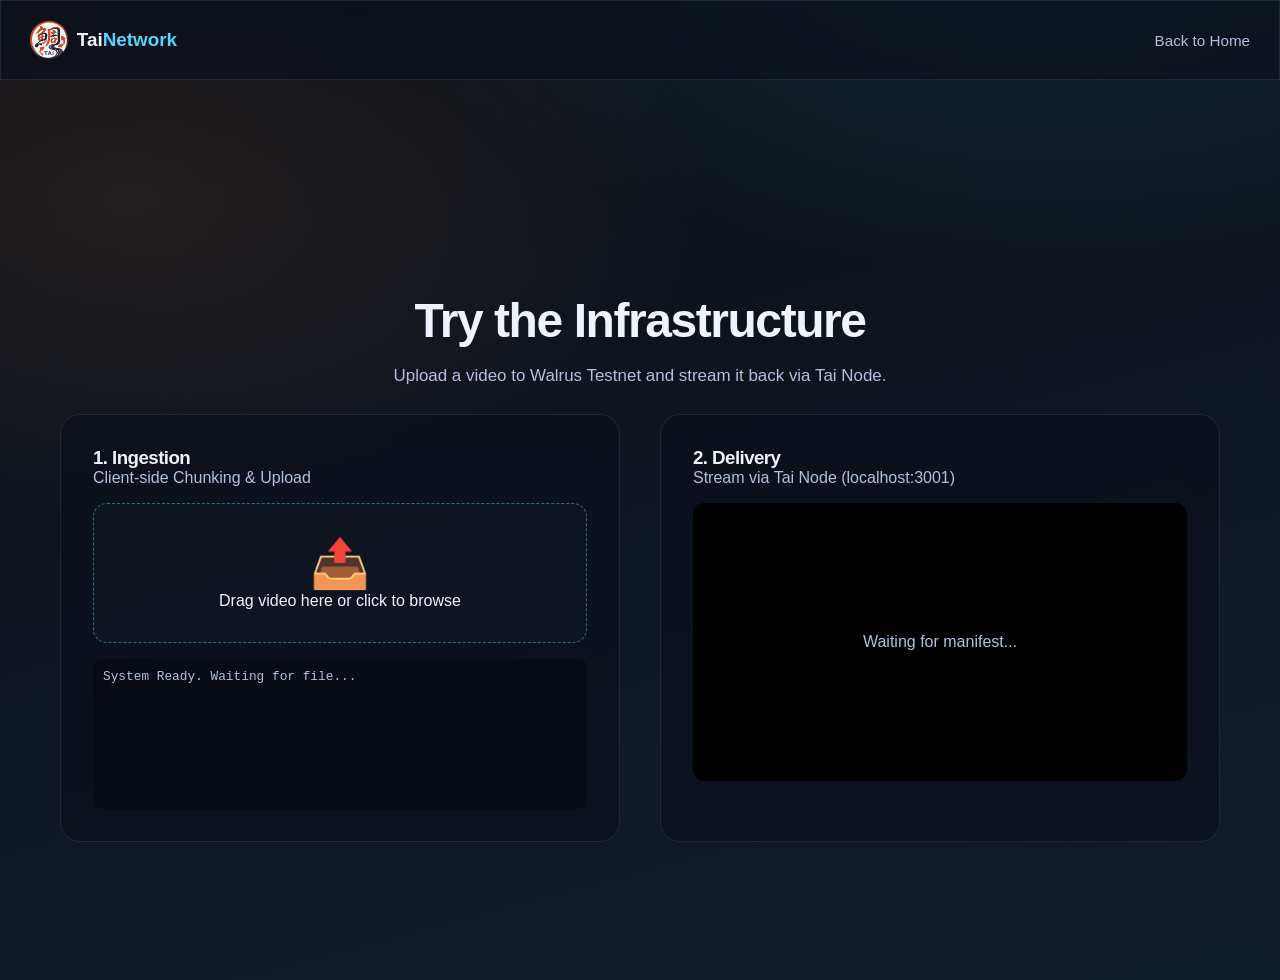
<file: demo.html>
<!DOCTYPE html>
<html lang="en">

<head>
    <meta charset="UTF-8">
    <meta name="viewport" content="width=device-width, initial-scale=1.0">
    <title>Tai Network Live Demo</title>
    <link href="https://fonts.googleapis.com/css2?family=Outfit:wght@300;400;500;600;700&display=swap" rel="stylesheet">
    <link rel="stylesheet" href="styles.css">
</head>

<body class="dark-theme">
    <nav class="navbar glass">
        <div class="nav-container">
            <a href="index.html" class="logo">
                <img src="assets/Tai_logo.png" alt="Tai Logo" class="logo-img">
                <span class="logo-text">Tai<span class="highlight">Network</span></span>
            </a>
            <div class="nav-links">
                <a href="index.html">Back to Home</a>
            </div>
        </div>
    </nav>

    <div class="container full-height" style="flex-direction: column; padding-top: 80px;">
        <div class="section-header center">
            <h1 class="hero-title" style="font-size: 3rem;">Try the Infrastructure</h1>
            <p class="hero-desc">Upload a video to Walrus Testnet and stream it back via Tai Node.</p>
        </div>

        <!-- Demo Interface -->
        <div class="demo-grid" style="display: grid; grid-template-columns: 1fr 1fr; gap: 40px; width: 100%;">

            <!-- Uploader -->
            <div class="glass" style="padding: 2rem; border-radius: 20px;">
                <h3>1. Ingestion</h3>
                <p style="color: var(--text-muted); margin-bottom: 1rem;">Client-side Chunking & Upload</p>

                <div id="upload-zone" class="upload-zone">
                    <input type="file" id="file-input" accept="video/mp4,video/webm" hidden>
                    <div class="upload-content">
                        <div style="font-size: 3rem;">📤</div>
                        <p class="upload-text">Drag video here or click to browse</p>
                    </div>
                    <div class="progress-bar">
                        <div class="progress-fill"></div>
                    </div>
                </div>

                <div id="logs"
                    style="margin-top: 1rem; font-family: monospace; font-size: 0.8rem; height: 150px; overflow-y: auto; background: rgba(0,0,0,0.3); padding: 10px; border-radius: 8px;">
                    <div style="color: var(--text-muted);">System Ready. Waiting for file...</div>
                </div>
            </div>

            <!-- Player -->
            <div class="glass" style="padding: 2rem; border-radius: 20px;">
                <h3>2. Delivery</h3>
                <p style="color: var(--text-muted); margin-bottom: 1rem;">Stream via Tai Node (localhost:3001)</p>

                <div id="player-container"
                    style="background: #000; aspect-ratio: 16/9; border-radius: 12px; display: flex; align-items: center; justify-content: center; overflow:hidden;">
                    <p style="color: var(--text-muted);">Waiting for manifest...</p>
                </div>
            </div>
        </div>
    </div>

    <!-- Inline Script for Demo Logic -->
    <script type="module">
        const WALRUS_PUBLISHER = 'https://publisher.walrus-testnet.walrus.space';
        const CHUNK_SIZE = 10 * 1024 * 1024;
        const NODE_URL = 'http://localhost:3001';

        const logs = document.getElementById('logs');
        function log(msg) {
            const div = document.createElement('div');
            div.textContent = `> ${msg}`;
            logs.appendChild(div);
            logs.scrollTop = logs.scrollHeight;
        }

        async function uploadToWalrus(blob) {
            const res = await fetch(`${WALRUS_PUBLISHER}/v1/blobs?epochs=5`, {
                method: 'PUT',
                body: blob
            });
            if (!res.ok) throw new Error('Upload Failed');
            const data = await res.json();
            return data.newlyCreated?.blobObject?.blobId || data.alreadyCertified?.blobObject?.blobId;
        }

        // Handle File Logic
        const input = document.getElementById('file-input');
        const zone = document.getElementById('upload-zone');

        zone.addEventListener('click', () => input.click());
        input.addEventListener('change', () => processFile(input.files[0]));

        async function processFile(file) {
            if (!file) return;
            log(`Processing: ${file.name} (${(file.size / 1024 / 1024).toFixed(2)} MB)`);

            const totalChunks = Math.ceil(file.size / CHUNK_SIZE);
            const chunks = [];

            try {
                // 1. Upload Chunks
                for (let i = 0; i < totalChunks; i++) {
                    log(`Uploading Chunk ${i + 1}/${totalChunks}...`);
                    const start = i * CHUNK_SIZE;
                    const end = Math.min(start + CHUNK_SIZE, file.size);
                    const chunkBlob = file.slice(start, end);

                    const blobId = await uploadToWalrus(chunkBlob);
                    chunks.push({ index: i, blobId, offsetStart: start, offsetEnd: end, size: chunkBlob.size });
                    log(`✅ Chunk ${i + 1} ID: ${blobId.slice(0, 8)}...`);

                    document.querySelector('.progress-fill').style.width = `${((i + 1) / totalChunks) * 90}%`;
                }

                // 2. Create Manifest
                log('Creating Manifest...');
                const manifest = {
                    version: '1.0',
                    title: file.name,
                    mimeType: file.type,
                    totalSize: file.size,
                    chunks: chunks,
                    createdAt: Date.now()
                };

                const manifestBlob = new Blob([JSON.stringify(manifest)], { type: 'application/json' });
                const manifestId = await uploadToWalrus(manifestBlob);
                log(`🎉 Manifest Created: ${manifestId}`);
                document.querySelector('.progress-fill').style.width = `100%`;

                // 3. Play
                playVideo(manifestId);

            } catch (err) {
                log(`❌ Error: ${err.message}`);
                console.error(err);
            }
        }

        function playVideo(manifestId) {
            const container = document.getElementById('player-container');
            container.innerHTML = '';

            const video = document.createElement('video');
            video.controls = true;
            video.autoplay = true;
            video.style.width = '100%';

            // Point to Local Tai Node
            const streamUrl = `${NODE_URL}/stream/${manifestId}`;
            log(`Streaming from: ${streamUrl}`);

            video.src = streamUrl;
            container.appendChild(video);
        }
    </script>
</body>

</html>
</file>
<file: styles.css>
:root {
    --bg-0: #0a0e14;
    --bg-1: #111c2c;
    --panel: rgba(11, 17, 27, 0.74);
    --panel-strong: rgba(13, 20, 33, 0.92);
    --line: rgba(167, 186, 214, 0.22);
    --line-soft: rgba(167, 186, 214, 0.12);
    --text-main: #edf3ff;
    --text-muted: #b0c1dd;
    --accent-a: #55d6ff;
    --accent-b: #ff9a5a;
    --accent-c: #8ff5b0;
    --shadow: 0 20px 70px rgba(0, 0, 0, 0.35);
    --radius-lg: 28px;
    --radius-md: 18px;
    --font-display: 'Syne', sans-serif;
    --font-body: 'IBM Plex Sans', sans-serif;
    --font-mono: 'IBM Plex Mono', monospace;
}

* {
    margin: 0;
    padding: 0;
    box-sizing: border-box;
}

html {
    scroll-behavior: smooth;
}

body {
    font-family: var(--font-body);
    color: var(--text-main);
    background:
        radial-gradient(1200px 700px at 80% -15%, rgba(85, 214, 255, 0.14), transparent 60%),
        radial-gradient(900px 500px at 10% 20%, rgba(255, 154, 90, 0.1), transparent 65%),
        linear-gradient(165deg, var(--bg-0), var(--bg-1));
    min-height: 100vh;
    overflow-x: hidden;
}

.noise-overlay {
    position: fixed;
    inset: 0;
    pointer-events: none;
    opacity: 0.1;
    z-index: -1;
    background-image: radial-gradient(rgba(255, 255, 255, 0.6) 0.45px, transparent 0.45px);
    background-size: 3px 3px;
}

#bg-canvas {
    position: fixed;
    inset: 0;
    width: 100%;
    height: 100%;
    z-index: -2;
    opacity: 0.45;
}

h1,
h2,
h3 {
    font-family: var(--font-display);
    letter-spacing: -0.03em;
}

a {
    color: inherit;
}

.mono {
    font-family: var(--font-mono);
    letter-spacing: 0.02em;
}

.container {
    width: min(1160px, 92vw);
    margin: 0 auto;
}

.section {
    padding: 5.5rem 0;
}

.eyebrow {
    display: inline-flex;
    align-items: center;
    gap: 0.5rem;
    font-size: 0.78rem;
    letter-spacing: 0.16em;
    text-transform: uppercase;
    color: var(--accent-a);
    margin-bottom: 0.85rem;
}

.title-lg {
    font-size: clamp(2rem, 4vw, 3.4rem);
    line-height: 1.02;
}

.hero-desc {
    color: var(--text-muted);
    font-size: 1.06rem;
    line-height: 1.66;
}

.glass {
    background: var(--panel);
    border: 1px solid var(--line-soft);
    backdrop-filter: blur(14px);
}

.navbar {
    position: sticky;
    top: 0;
    z-index: 50;
    border-bottom: 1px solid var(--line-soft);
}

.nav-container {
    width: min(1220px, 96vw);
    margin: 0 auto;
    display: flex;
    align-items: center;
    justify-content: space-between;
    min-height: 78px;
    gap: 1rem;
}

.logo {
    text-decoration: none;
    display: inline-flex;
    align-items: center;
    gap: 0.55rem;
}

.logo-img {
    width: 38px;
    height: 38px;
    border-radius: 11px;
    object-fit: cover;
}

.logo-text {
    font-family: var(--font-display);
    font-size: 1.18rem;
    font-weight: 700;
}

.highlight {
    color: var(--accent-a);
}

.nav-links {
    display: flex;
    align-items: center;
    gap: 1.2rem;
}

.nav-links a {
    text-decoration: none;
    color: var(--text-muted);
    font-weight: 500;
    font-size: 0.95rem;
    transition: color 0.25s ease;
}

.nav-links a:hover,
.nav-links a.nav-item-active {
    color: var(--text-main);
}

.nav-actions {
    display: flex;
    gap: 0.65rem;
}

.menu-toggle {
    display: none;
    width: 42px;
    height: 42px;
    background: transparent;
    border: 1px solid var(--line);
    border-radius: 10px;
    cursor: pointer;
}

.menu-toggle span {
    display: block;
    width: 18px;
    height: 2px;
    margin: 4px auto;
    background: var(--text-main);
}

.btn {
    border: 1px solid transparent;
    border-radius: 999px;
    text-decoration: none;
    font-weight: 600;
    font-size: 0.92rem;
    padding: 0.72rem 1.2rem;
    display: inline-flex;
    align-items: center;
    justify-content: center;
    gap: 0.4rem;
    transition: transform 0.22s ease, border-color 0.22s ease, background 0.22s ease;
}

.btn:hover {
    transform: translateY(-1px);
}

.btn-primary {
    color: #081018;
    background: linear-gradient(100deg, var(--accent-a), #8fe8ff 55%, var(--accent-c));
    box-shadow: 0 8px 28px rgba(96, 220, 255, 0.35);
}

.btn-secondary {
    color: var(--text-main);
    background: rgba(255, 255, 255, 0.02);
    border-color: var(--line);
}

.btn-secondary:hover {
    border-color: rgba(255, 255, 255, 0.4);
}

.btn-xl {
    padding: 0.93rem 1.5rem;
    font-size: 0.96rem;
}

.hero {
    padding: 4.2rem 0 3.6rem;
}

.hero-grid {
    display: grid;
    grid-template-columns: 1.2fr 0.8fr;
    gap: 2rem;
    align-items: stretch;
}

.hero-copy {
    padding-right: 1rem;
}

.hero-title {
    font-size: clamp(2.5rem, 6vw, 5.4rem);
    line-height: 0.95;
    margin-bottom: 1.2rem;
}

.accent {
    color: var(--accent-b);
}

.hero-btns {
    margin-top: 2rem;
    display: flex;
    gap: 0.8rem;
    flex-wrap: wrap;
}

.tech-strip {
    margin-top: 2rem;
    display: flex;
    align-items: center;
    gap: 0.8rem;
    color: var(--text-muted);
}

.tech-logo {
    height: 24px;
    width: auto;
    opacity: 0.95;
}

.walrus-logo {
    height: 26px;
}

.invert-on-dark {
    filter: invert(1) brightness(1.3) contrast(0.92);
}

.hero-panel {
    background: var(--panel-strong);
    border: 1px solid var(--line);
    border-radius: var(--radius-lg);
    padding: 1.1rem;
    box-shadow: var(--shadow);
}

.hero-panel header {
    display: flex;
    justify-content: space-between;
    align-items: center;
    margin-bottom: 1rem;
}

.status-pill {
    font-size: 0.72rem;
    font-family: var(--font-mono);
    color: var(--accent-c);
    border: 1px solid rgba(143, 245, 176, 0.3);
    border-radius: 999px;
    padding: 0.3rem 0.58rem;
}

.metric-grid {
    display: grid;
    grid-template-columns: repeat(2, 1fr);
    gap: 0.6rem;
}

.metric-card {
    background: rgba(255, 255, 255, 0.03);
    border: 1px solid var(--line-soft);
    border-radius: 14px;
    padding: 0.82rem;
}

.metric-card p {
    color: var(--text-muted);
    font-size: 0.75rem;
}

.metric-card strong {
    font-size: 1.25rem;
}

.signal-list {
    margin-top: 0.95rem;
    display: grid;
    gap: 0.4rem;
    font-size: 0.83rem;
    color: var(--text-muted);
}

.signal-dot {
    display: inline-block;
    width: 8px;
    height: 8px;
    border-radius: 999px;
    background: var(--accent-c);
    margin-right: 0.35rem;
    box-shadow: 0 0 16px rgba(143, 245, 176, 0.7);
}

.section-header {
    margin-bottom: 1.5rem;
}

.center {
    text-align: center;
}

.pipeline {
    display: grid;
    grid-template-columns: repeat(3, 1fr);
    gap: 0.9rem;
}

.pipeline-step {
    background: rgba(13, 20, 33, 0.86);
    border: 1px solid var(--line-soft);
    border-radius: var(--radius-md);
    padding: 1.15rem;
    min-height: 220px;
}

.step-index {
    font-family: var(--font-mono);
    font-size: 0.8rem;
    color: var(--accent-a);
}

.pipeline-step h3 {
    margin: 0.3rem 0 0.7rem;
    font-size: 1.44rem;
}

.pipeline-step p {
    color: var(--text-muted);
    line-height: 1.6;
    margin-bottom: 0.92rem;
}

.pipeline-step code {
    display: inline-block;
    font-family: var(--font-mono);
    font-size: 0.76rem;
    color: var(--accent-b);
    padding: 0.24rem 0.48rem;
    border-radius: 999px;
    background: rgba(255, 154, 90, 0.12);
    border: 1px solid rgba(255, 154, 90, 0.34);
}

.product-grid {
    display: grid;
    grid-template-columns: 1fr 1fr;
    gap: 1rem;
}

.product-card {
    background: linear-gradient(170deg, rgba(18, 28, 45, 0.92), rgba(12, 18, 28, 0.92));
    border: 1px solid var(--line-soft);
    border-radius: var(--radius-lg);
    padding: 1.3rem;
    display: flex;
    flex-direction: column;
    gap: 0.9rem;
}

.product-card header {
    display: flex;
    justify-content: space-between;
    color: var(--text-muted);
    font-size: 0.78rem;
    text-transform: uppercase;
    letter-spacing: 0.08em;
}

.product-card h3 {
    font-size: 1.8rem;
    line-height: 1.06;
}

.product-card p {
    color: var(--text-muted);
    line-height: 1.62;
    margin-bottom: 0.5rem;
}

.economics-wrap {
    display: grid;
    grid-template-columns: 1.2fr 0.8fr;
    gap: 1rem;
    border: 1px solid var(--line-soft);
    border-radius: var(--radius-lg);
    padding: 1.4rem;
    background: rgba(13, 20, 33, 0.74);
}

.economics-list {
    display: grid;
    gap: 0.7rem;
}

.economics-list p {
    border: 1px solid var(--line-soft);
    border-radius: 12px;
    padding: 0.8rem;
    color: var(--text-muted);
    line-height: 1.45;
}

.economics-list span {
    color: var(--accent-a);
    font-family: var(--font-mono);
    margin-right: 0.5rem;
}

.cta-section {
    padding-top: 3rem;
}

.cta-panel {
    border-radius: calc(var(--radius-lg) + 2px);
    border: 1px solid rgba(85, 214, 255, 0.2);
    background: linear-gradient(140deg, rgba(85, 214, 255, 0.1), rgba(255, 154, 90, 0.1) 60%, rgba(143, 245, 176, 0.08));
    padding: 1.6rem;
}

.cta-panel p {
    margin-top: 0.7rem;
    color: var(--text-muted);
}

.footer {
    border-top: 1px solid var(--line-soft);
    margin-top: 3.2rem;
    padding: 3rem 0;
}

.center-footer {
    display: flex;
    flex-direction: column;
    align-items: center;
    gap: 1rem;
    text-align: center;
}

.footer-brand-centered {
    display: flex;
    align-items: center;
    gap: 0.55rem;
}

.footer-logo {
    width: 36px;
    height: 36px;
    object-fit: cover;
    border-radius: 10px;
}

.footer-nav-centered {
    display: flex;
    gap: 1rem;
    flex-wrap: wrap;
    justify-content: center;
    color: var(--text-muted);
}

.footer-nav-centered a {
    text-decoration: none;
}

.footer-nav-centered a:hover {
    color: var(--text-main);
}

.footer-bottom {
    color: var(--text-muted);
    font-size: 0.9rem;
}

/* Legacy/shared helpers for demo.html + download.html */
.full-height {
    min-height: 100vh;
    display: flex;
    align-items: center;
    justify-content: center;
}

.bento-grid {
    display: grid;
    grid-template-columns: repeat(2, 1fr);
    gap: 1rem;
}

.bento-card {
    border-radius: var(--radius-md);
    padding: 1.15rem;
    border: 1px solid var(--line-soft);
    background: rgba(13, 20, 33, 0.8);
}

.span-2 {
    grid-column: span 2;
}

.card-icon {
    font-size: 1.9rem;
    margin-bottom: 0.8rem;
}

.upload-zone {
    border: 1px dashed rgba(85, 214, 255, 0.45);
    border-radius: 14px;
    padding: 2rem;
    text-align: center;
    cursor: pointer;
    background: rgba(255, 255, 255, 0.02);
}

.upload-zone.dragover,
.upload-zone:hover {
    background: rgba(85, 214, 255, 0.08);
}

.progress-bar {
    width: 100%;
    height: 6px;
    background: rgba(255, 255, 255, 0.14);
    border-radius: 999px;
    margin-top: 1rem;
    overflow: hidden;
    display: none;
}

.progress-fill {
    width: 0;
    height: 100%;
    background: linear-gradient(90deg, var(--accent-a), var(--accent-c));
}

.reveal {
    opacity: 0;
    transform: translateY(16px);
    transition: opacity 0.7s ease, transform 0.7s ease;
}

.reveal.is-visible {
    opacity: 1;
    transform: translateY(0);
}

@media (max-width: 1024px) {
    .hero-grid,
    .pipeline,
    .product-grid,
    .economics-wrap {
        grid-template-columns: 1fr;
    }

    .hero-copy {
        padding-right: 0;
    }
}

@media (max-width: 840px) {
    .menu-toggle {
        display: inline-block;
    }

    .nav-actions {
        display: none;
    }

    .nav-links {
        position: absolute;
        top: 78px;
        left: 2vw;
        right: 2vw;
        display: none;
        flex-direction: column;
        align-items: flex-start;
        background: rgba(10, 16, 26, 0.96);
        border: 1px solid var(--line);
        border-radius: 14px;
        padding: 0.9rem;
    }

    .nav-links.is-open {
        display: flex;
    }

    .nav-links a {
        width: 100%;
        padding: 0.35rem 0;
    }

    .hero {
        padding-top: 2.8rem;
    }

    .hero-title {
        line-height: 1;
    }

    .section {
        padding: 4.2rem 0;
    }

    .bento-grid {
        grid-template-columns: 1fr;
    }

    .span-2 {
        grid-column: span 1;
    }
}
</file>
